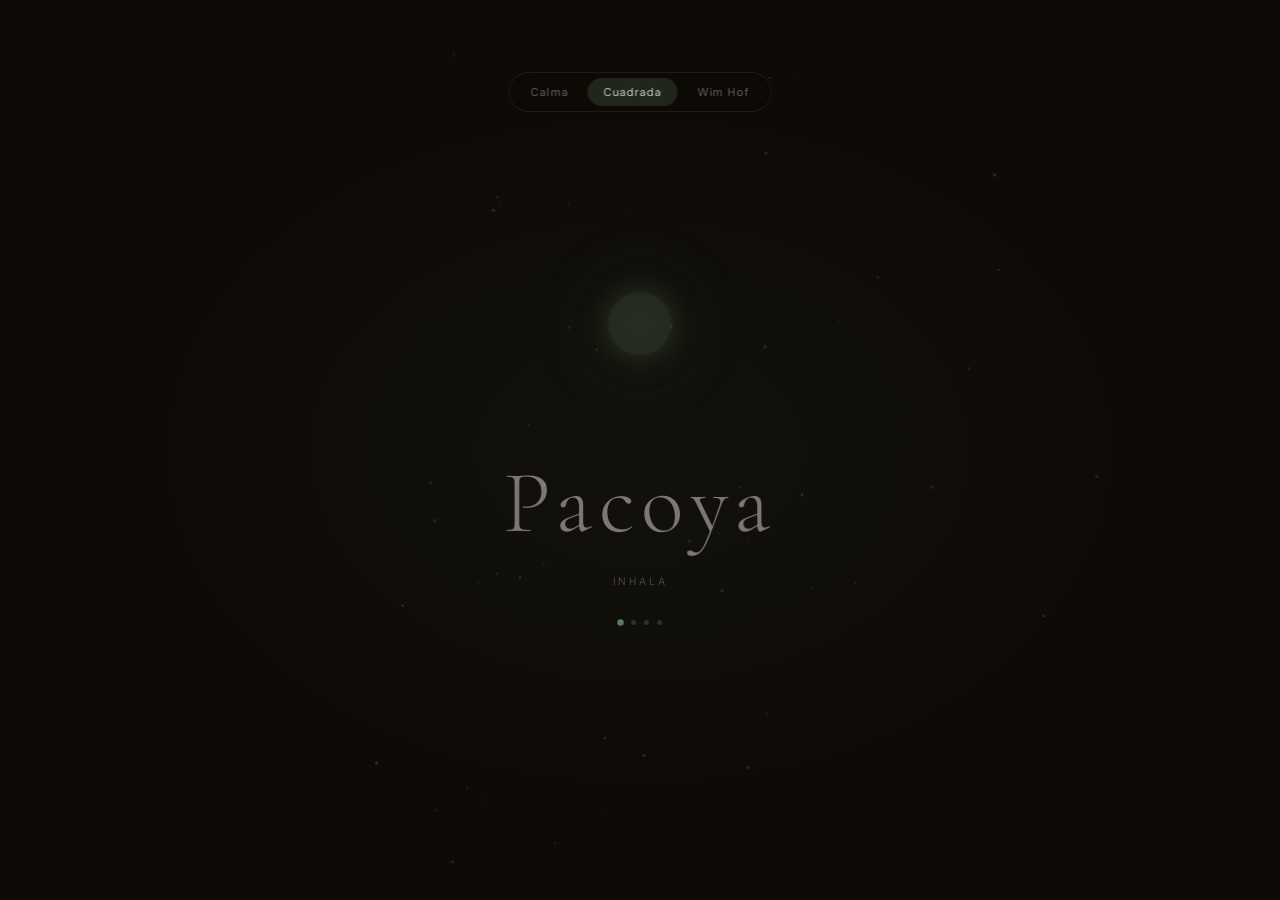
<file: regresa.html>
<!DOCTYPE html>
<html lang="es">
<head>
  <meta charset="UTF-8" />
  <meta name="viewport" content="width=device-width, initial-scale=1.0" />
  <title>Regresa — Pacoya Yoga</title>
  <meta name="description" content="Un lugar para volver a ti. Respiración, silencio y presencia." />
  <link rel="preconnect" href="https://fonts.googleapis.com" />
  <link rel="preconnect" href="https://fonts.gstatic.com" crossorigin />
  <link href="https://fonts.googleapis.com/css2?family=Cormorant+Garamond:ital,wght@0,300;0,400;1,300;1,400&family=DM+Sans:wght@300;400&display=swap" rel="stylesheet" />
  <link rel="icon" type="image/svg+xml" href="icon.svg" />
  <link rel="apple-touch-icon" href="regresa-icon.png" />
  <style>
    *, *::before, *::after { box-sizing: border-box; margin: 0; padding: 0; }

    :root {
      --verde: rgba(122, 158, 126, 1);
      --text:  rgba(250, 247, 242, 0.82);
      --dim:   rgba(250, 247, 242, 0.28);
    }

    html, body {
      width: 100%; height: 100%;
      font-family: 'DM Sans', sans-serif;
      background: #0e0b07;
      color: var(--text);
      overflow: hidden;
    }

    /* ── NAV ── */
    .r-nav {
      position: fixed;
      top: 0; left: 0; right: 0;
      z-index: 100;
      padding: 22px 32px;
      display: flex;
      justify-content: space-between;
      align-items: center;
    }
    .r-nav__logo {
      font-family: 'Cormorant Garamond', serif;
      font-size: 1rem;
      font-weight: 400;
      letter-spacing: 0.1em;
      color: rgba(250,247,242,0.3);
      text-decoration: none;
      transition: color 0.4s;
    }
    .r-nav__logo:hover { color: rgba(250,247,242,0.6); }
    .r-nav__back {
      font-size: 0.66rem;
      letter-spacing: 0.18em;
      text-transform: uppercase;
      color: rgba(250,247,242,0.2);
      text-decoration: none;
      transition: color 0.4s;
    }
    .r-nav__back:hover { color: rgba(250,247,242,0.5); }

    /* ── MODE SELECTOR ── */
    .mode-selector {
      position: fixed;
      top: 72px;
      left: 50%;
      transform: translateX(-50%);
      z-index: 100;
      display: flex;
      gap: 4px;
      background: rgba(14,11,7,0.55);
      backdrop-filter: blur(12px);
      border: 1px solid rgba(250,247,242,0.07);
      border-radius: 100px;
      padding: 5px;
    }
    .mode-btn {
      background: none;
      border: none;
      border-radius: 100px;
      padding: 7px 16px;
      font-family: 'DM Sans', sans-serif;
      font-size: 0.7rem;
      font-weight: 400;
      letter-spacing: 0.08em;
      color: rgba(250,247,242,0.38);
      cursor: pointer;
      transition: background 0.4s, color 0.4s;
      white-space: nowrap;
    }
    .mode-btn.active {
      background: rgba(122,158,126,0.18);
      color: rgba(250,247,242,0.82);
    }

    /* ── WIM HOF CONFIG ── */
    .wh-config {
      position: fixed;
      bottom: 100px;
      left: 50%;
      transform: translateX(-50%);
      z-index: 8;
      display: none;
      flex-direction: column;
      gap: 10px;
      align-items: center;
      background: rgba(14,11,7,0.45);
      backdrop-filter: blur(12px);
      border: 1px solid rgba(250,247,242,0.07);
      border-radius: 16px;
      padding: 14px 20px;
    }
    .wh-config.show { display: flex; }
    .wh-config__row {
      display: flex;
      align-items: center;
      gap: 12px;
    }
    .wh-config__label {
      font-size: 0.65rem;
      letter-spacing: 0.14em;
      text-transform: uppercase;
      color: rgba(250,247,242,0.3);
      width: 90px;
    }
    .wh-opts { display: flex; gap: 6px; }
    .wh-opt {
      background: none;
      border: 1px solid rgba(250,247,242,0.1);
      border-radius: 100px;
      padding: 5px 14px;
      font-family: 'DM Sans', sans-serif;
      font-size: 0.72rem;
      color: rgba(250,247,242,0.38);
      cursor: pointer;
      transition: all 0.3s;
    }
    .wh-opt.active {
      border-color: rgba(122,158,126,0.5);
      color: rgba(250,247,242,0.82);
      background: rgba(122,158,126,0.1);
    }

    /* ── HERO ── */
    .breath-hero {
      position: relative;
      width: 100%;
      height: 100dvh;
      display: flex;
      flex-direction: column;
      align-items: center;
      justify-content: flex-start;
      padding-top: 26dvh;
      overflow: hidden;
    }
    #particles-canvas {
      position: absolute;
      inset: 0;
      width: 100%;
      height: 100%;
      pointer-events: none;
    }
    .breath-glow {
      position: absolute;
      inset: 0;
      background: radial-gradient(ellipse 55% 55% at 50% 50%, rgba(122,158,126,0.09) 0%, transparent 70%);
      pointer-events: none;
    }

    /* Orb */
    .orb-wrap {
      position: relative;
      z-index: 2;
      width: 180px;
      height: 180px;
      flex-shrink: 0;
    }
    .breath-orb {
      position: absolute;
      inset: 0;
      border-radius: 50%;
      background: radial-gradient(circle, rgba(122,158,126,0.2) 0%, rgba(122,158,126,0.06) 55%, transparent 75%);
      box-shadow: 0 0 80px rgba(122,158,126,0.1), 0 0 160px rgba(122,158,126,0.05);
      will-change: transform, opacity;
    }
    .breath-orb::before {
      content: '';
      position: absolute;
      top: 50%; left: 50%;
      transform: translate(-50%, -50%);
      width: 48%; height: 48%;
      border-radius: 50%;
      background: rgba(122,158,126,0.28);
      box-shadow: 0 0 28px rgba(122,158,126,0.35);
    }

    /* Wordmark */
    .breath-wordmark {
      position: relative;
      z-index: 8;
      font-family: 'Cormorant Garamond', serif;
      font-size: clamp(3rem, 9vw, 5.5rem);
      font-weight: 300;
      color: rgba(250,247,242,0.82);
      letter-spacing: 0.07em;
      margin-top: 36px;
      will-change: transform, letter-spacing, opacity;
      user-select: none;
    }

    /* Phase label */
    .breath-label {
      position: relative;
      z-index: 8;
      font-size: 0.68rem;
      font-weight: 300;
      letter-spacing: 0.26em;
      text-transform: uppercase;
      color: var(--dim);
      margin-top: 18px;
      height: 18px;
      transition: opacity 0.9s ease;
      user-select: none;
    }

    /* Box breathing dots */
    .breath-dots {
      position: relative;
      z-index: 3;
      display: flex;
      gap: 8px;
      margin-top: 28px;
      opacity: 0;
      transition: opacity 0.6s;
    }
    .breath-dots.show { opacity: 1; }
    .breath-dot {
      width: 5px; height: 5px;
      border-radius: 50%;
      background: rgba(122,158,126,0.25);
      transition: background 0.4s, transform 0.4s;
    }
    .breath-dot.active {
      background: rgba(122,158,126,0.75);
      transform: scale(1.3);
    }

    /* Retention darkness overlay */
    #retention-dark {
      position: fixed;
      inset: 0;
      background: #0e0b07;
      z-index: 6;
      opacity: 0;
      pointer-events: none;
    }

    /* ── WIM HOF BOTTOM BAR ── */
    .wh-bottom {
      position: fixed;
      bottom: 40px;
      left: 50%;
      transform: translateX(-50%);
      z-index: 8;
      display: flex;
      align-items: baseline;
      gap: 14px;
      white-space: nowrap;
      opacity: 0;
      transition: opacity 0.5s;
      user-select: none;
    }
    .wh-bottom.show { opacity: 1; }
    #wh-timer {
      font-family: 'Cormorant Garamond', serif;
      font-size: 1rem;
      font-weight: 300;
      color: rgba(250,247,242,0.45);
      letter-spacing: 0.1em;
    }
    #wh-timer:empty { display: none; }
    #wh-counter {
      font-size: 0.62rem;
      letter-spacing: 0.12em;
      color: rgba(250,247,242,0.3);
    }
    #wh-counter:empty { display: none; }
    #wh-round {
      font-size: 0.62rem;
      letter-spacing: 0.18em;
      text-transform: uppercase;
      color: rgba(250,247,242,0.2);
    }
    #wh-round:empty { display: none; }

    /* Tap to continue — centered over orb */
    .wh-tap {
      position: absolute;
      top: 50%;
      left: 50%;
      transform: translate(-50%, -50%);
      z-index: 10;
      width: 100%;
      text-align: center;
      font-size: 0.58rem;
      line-height: 1.9;
      letter-spacing: 0.16em;
      text-transform: uppercase;
      color: rgba(250,247,242,0.7);
      visibility: hidden;
      pointer-events: none;
      user-select: none;
    }
    .wh-tap.show {
      visibility: visible;
      pointer-events: all;
      cursor: pointer;
      animation: tapPulse 2.5s ease-in-out infinite;
    }
    @keyframes tapPulse {
      0%, 100% { opacity: 0.5; }
      50%       { opacity: 0.95; }
    }

  </style>
</head>
<body>

  <nav class="r-nav" id="r-nav" style="display:none">
    <a href="index.html" class="r-nav__logo">Pacoya</a>
    <a href="index.html" class="r-nav__back">← Volver</a>
  </nav>

  <!-- Mode selector -->
  <div class="mode-selector">
    <button class="mode-btn" data-mode="calma">Calma</button>
    <button class="mode-btn active" data-mode="cuadrada">Cuadrada</button>
    <button class="mode-btn" data-mode="wimhof">Wim Hof</button>
  </div>

  <!-- Breathing hero -->
  <section class="breath-hero">
    <canvas id="particles-canvas"></canvas>
    <div class="breath-glow" id="breath-glow"></div>
    <div class="orb-wrap">
      <div class="breath-orb" id="breath-orb"></div>
      <div class="wh-tap" id="wh-tap">toca para<br>continuar</div>
    </div>
    <div class="breath-wordmark" id="breath-wordmark">Pacoya</div>
    <div class="breath-label"    id="breath-label">inhala</div>
    <div class="breath-dots"     id="breath-dots">
      <div class="breath-dot" id="dot-0"></div>
      <div class="breath-dot" id="dot-1"></div>
      <div class="breath-dot" id="dot-2"></div>
      <div class="breath-dot" id="dot-3"></div>
    </div>
    <div class="wh-config"  id="wh-config">
      <div class="wh-config__row">
        <span class="wh-config__label">Respiraciones</span>
        <div class="wh-opts">
          <button class="wh-opt active" data-type="breaths" data-val="30">30</button>
          <button class="wh-opt"        data-type="breaths" data-val="40">40</button>
        </div>
      </div>
      <div class="wh-config__row">
        <span class="wh-config__label">Rondas</span>
        <div class="wh-opts">
          <button class="wh-opt active" data-type="rounds" data-val="3">3</button>
          <button class="wh-opt"        data-type="rounds" data-val="4">4</button>
        </div>
      </div>
    </div>
  </section>

  <!-- Fixed bottom WH bar -->
  <div class="wh-bottom" id="wh-bottom">
    <span id="wh-timer"></span>
    <span id="wh-counter"></span>
    <span id="wh-round"></span>
  </div>

  <!-- Retention darkness -->
  <div id="retention-dark"></div>

  <!-- Fade overlay -->
  <div id="page-fade" style="position:fixed;inset:0;background:#0e0b07;z-index:9998;transition:opacity 0.85s ease;"></div>

  <script>
    // ── NAV: solo desde el sitio ──
    const ref = document.referrer;
    if (ref && (ref.includes('bepacoya.com') || ref.includes('github.io') || ref.includes('localhost') || ref.includes('127.0.0.1'))) {
      document.getElementById('r-nav').style.display = 'flex';
    }

    // ── FADE ──
    window.addEventListener('load', () => {
      const f = document.getElementById('page-fade');
      setTimeout(() => { f.style.opacity = '0'; f.style.pointerEvents = 'none'; }, 80);
    });
    document.querySelectorAll('a[href]').forEach(a => {
      a.addEventListener('click', function(e) {
        const href = this.getAttribute('href');
        if (href && !href.startsWith('#') && !href.startsWith('http')) {
          e.preventDefault();
          const f = document.getElementById('page-fade');
          f.style.pointerEvents = 'all'; f.style.opacity = '1';
          setTimeout(() => { window.location.href = href; }, 850);
        }
      });
    });

    // ── REGULAR MODES ──
    const MODES = {
      cuadrada: {
        phases: [
          { label: 'inhala', dur: 4000, pStart: 0, pEnd: 1 },
          { label: 'sostén', dur: 4000, pStart: 1, pEnd: 1 },
          { label: 'exhala', dur: 4000, pStart: 1, pEnd: 0 },
          { label: 'sostén', dur: 4000, pStart: 0, pEnd: 0 },
        ],
        dots: true,
      },
      calma: {
        phases: [
          { label: 'inhala', dur: 4000, pStart: 0, pEnd: 1 },
          { label: 'exhala', dur: 6000, pStart: 1, pEnd: 0 },
        ],
        dots: false,
      },
    };

    let currentMode = 'cuadrada';
    let startTime   = performance.now();

    function easeInOut(t) { return t < 0.5 ? 2*t*t : -1+(4-2*t)*t; }

    function getBreath(now) {
      const mode    = MODES[currentMode];
      const total   = mode.phases.reduce((s, p) => s + p.dur, 0);
      const elapsed = (now - startTime) % total;
      let acc = 0;
      for (let i = 0; i < mode.phases.length; i++) {
        const ph = mode.phases[i];
        if (elapsed < acc + ph.dur) {
          const t = (elapsed - acc) / ph.dur;
          return { label: ph.label, p: ph.pStart + (ph.pEnd - ph.pStart) * easeInOut(t), phaseIndex: i };
        }
        acc += ph.dur;
      }
      return { label: mode.phases[0].label, p: 0, phaseIndex: 0 };
    }

    // ── WIM HOF STATE ──
    let wh = {
      active:     false,
      round:      1,
      maxRounds:  3,
      breathCount: 0,
      maxBreaths: 30,
      phase:      'power-in',   // power-in | power-out | retention | rec-in | rec-hold | rec-out | done
      phaseStart: 0,
    };

    // Motivational messages during retention
    const WH_RETENTION_MSGS = [
      'estás bien',
      'más de lo que crees',
      'el cuerpo sabe',
      'confía',
      'suéltate',
      'presente',
      'eres capaz',
      'quédate aquí',
      'todo está bien',
      'fluye',
    ];

    // Durations (ms)
    const WH_DUR = {
      'power-in':   1500,
      'power-out':  1000,
      'rec-in':     3000,
      'rec-hold':   15000,
      'rec-out':    3000,
      'round-pause': 3000,
    };

    function whStart() {
      wh.active      = true;
      wh.round       = 1;
      wh.breathCount = 0;
      wh.phase       = 'power-in';
      wh.phaseStart  = performance.now();
      document.getElementById('wh-timer').textContent = '';
      showWhUI(true);
      updateWhLabels();
    }

    function whStop() {
      wh.active = false;
      showWhUI(false);
      darkEl.style.transition = 'opacity 1s ease';
      darkEl.style.opacity = '0';
      setTimeout(() => { darkEl.style.transition = ''; }, 1100);
    }

    function showWhUI(show) {
      document.getElementById('wh-bottom').classList.toggle('show', show);
    }

    function updateWhLabels() {
      if (wh.phase === 'power-in' || wh.phase === 'power-out') {
        document.getElementById('wh-counter').textContent = `${wh.breathCount + 1} / ${wh.maxBreaths}`;
        document.getElementById('wh-round').textContent   = `Ronda ${wh.round} de ${wh.maxRounds}`;
      } else if (wh.phase === 'retention') {
        document.getElementById('wh-counter').textContent = '';
        document.getElementById('wh-round').textContent   = `Ronda ${wh.round} de ${wh.maxRounds}`;
      } else if (wh.phase === 'rec-in' || wh.phase === 'rec-hold' || wh.phase === 'rec-out') {
        document.getElementById('wh-counter').textContent = '';
        document.getElementById('wh-round').textContent   = `Ronda ${wh.round} de ${wh.maxRounds}`;
      } else if (wh.phase === 'done') {
        document.getElementById('wh-counter').textContent = '✓';
        document.getElementById('wh-round').textContent   = 'Sesión completa';
      }
    }

    function whAdvanceFromRetention() {
      if (wh.phase !== 'retention') return;
      wh.phase     = 'rec-in';
      wh.phaseStart = performance.now();
      document.getElementById('wh-tap').classList.remove('show');
      document.getElementById('wh-timer').textContent = '';
      updateWhLabels();
    }

    document.getElementById('wh-tap').addEventListener('click', whAdvanceFromRetention);
    document.addEventListener('keydown', e => { if (e.code === 'Space' && wh.phase === 'retention') whAdvanceFromRetention(); });

    const darkEl = document.getElementById('retention-dark');

    function animateWimHof(now) {
      if (!wh.active) return;
      const elapsed = now - wh.phaseStart;
      const timerEl   = document.getElementById('wh-timer');
      const tapEl     = document.getElementById('wh-tap');
      let p = 0;
      let label = '';

      if (wh.phase === 'power-in') {
        const isLast = wh.breathCount === wh.maxBreaths - 1;
        const dur = isLast ? WH_DUR['power-in'] * 2 : WH_DUR['power-in'];
        const t = Math.min(elapsed / dur, 1);
        p = easeInOut(t);
        label = isLast ? 'hasta el fondo' : 'inhala';
        if (elapsed >= dur) {
          wh.phase = 'power-out';
          wh.phaseStart = now;
        }
      } else if (wh.phase === 'power-out') {
        const isLast = wh.breathCount === wh.maxBreaths - 1;
        const dur = isLast ? WH_DUR['power-out'] * 2 : WH_DUR['power-out'];
        const t = Math.min(elapsed / dur, 1);
        p = 1 - easeInOut(t);
        label = isLast ? 'suéltalo todo' : 'suelta';
        if (elapsed >= dur) {
          wh.breathCount++;
          updateWhLabels();
          if (wh.breathCount >= wh.maxBreaths) {
            wh.phase     = 'retention';
            wh.phaseStart = now;
            setTimeout(() => { tapEl.classList.add('show'); }, 800);
          } else {
            wh.phase     = 'power-in';
            wh.phaseStart = now;
          }
        }
      } else if (wh.phase === 'retention') {
        p = 0.05 + Math.sin(elapsed * 0.0015) * 0.04; // subtle alive pulse
        label = WH_RETENTION_MSGS[Math.floor(elapsed / 12000) % WH_RETENTION_MSGS.length];
        darkEl.style.opacity = Math.min(elapsed / 90000, 1);
        // Update timer
        const secs = Math.floor(elapsed / 1000);
        const m = Math.floor(secs / 60);
        const s = secs % 60;
        timerEl.textContent = `${m}:${s.toString().padStart(2, '0')}`;
      } else if (wh.phase === 'rec-in') {
        const t = Math.min(elapsed / WH_DUR['rec-in'], 1);
        p = easeInOut(t);
        label = 'inhala profundo';
        if (elapsed >= WH_DUR['rec-in']) {
          wh.phase     = 'rec-hold';
          wh.phaseStart = now;
        }
      } else if (wh.phase === 'rec-hold') {
        p = 1;
        const remaining = Math.max(0, Math.ceil((WH_DUR['rec-hold'] - elapsed) / 1000));
        label = `sostén · ${remaining}s`;
        if (elapsed >= WH_DUR['rec-hold']) {
          wh.phase     = 'rec-out';
          wh.phaseStart = now;
        }
      } else if (wh.phase === 'rec-out') {
        const t = Math.min(elapsed / WH_DUR['rec-out'], 1);
        p = 1 - easeInOut(t);
        label = 'exhala';
        if (elapsed >= WH_DUR['rec-out']) {
          if (wh.round < wh.maxRounds) {
            wh.round++;
            wh.breathCount = 0;
            wh.phase       = 'round-pause';
            wh.phaseStart  = now;
            timerEl.textContent = '';
            updateWhLabels();
            darkEl.style.transition = 'opacity 3s ease';
            darkEl.style.opacity = '0';
            setTimeout(() => { darkEl.style.transition = ''; }, 3100);
          } else {
            wh.phase = 'done';
            label    = 'completa';
            updateWhLabels();
            darkEl.style.transition = 'opacity 3s ease';
            darkEl.style.opacity = '0';
            setTimeout(() => { darkEl.style.transition = ''; }, 3100);
          }
        }
      } else if (wh.phase === 'round-pause') {
        p = 0.2 + Math.sin(elapsed * 0.0008) * 0.06;
        label = 'prepárate';
        if (elapsed >= WH_DUR['round-pause']) {
          wh.phase     = 'power-in';
          wh.phaseStart = now;
        }
      } else if (wh.phase === 'done') {
        p = 0.5 + Math.sin(now * 0.001) * 0.1;
        label = '';
      }

      applyBreath(p, label);
    }

    // ── PARTICLES ──
    const canvas = document.getElementById('particles-canvas');
    const ctx    = canvas.getContext('2d');
    let pts = [];

    function resizeCanvas() { canvas.width = window.innerWidth; canvas.height = window.innerHeight; }

    function makePt() {
      const spread = Math.min(window.innerWidth, window.innerHeight) * 0.38;
      return { angle: Math.random()*Math.PI*2, baseR: 90+Math.random()*spread, drift: (Math.random()-0.5)*0.00022, size: 0.7+Math.random()*1.3, opacity: 0.08+Math.random()*0.22 };
    }

    function initPts() { pts = Array.from({ length: 55 }, makePt); }

    function drawPts(p) {
      ctx.clearRect(0, 0, canvas.width, canvas.height);
      const cx = canvas.width/2, cy = canvas.height/2;
      const speed = currentMode === 'wimhof' && (wh.phase === 'power-in' || wh.phase === 'power-out') ? 0.0008 : 0.00022;
      pts.forEach(pt => {
        pt.angle += pt.drift * (currentMode === 'wimhof' ? 3.5 : 1);
        const r = pt.baseR * (1 + p * 0.16);
        ctx.beginPath();
        ctx.arc(cx + Math.cos(pt.angle)*r, cy + Math.sin(pt.angle)*r, pt.size, 0, Math.PI*2);
        ctx.fillStyle = `rgba(122,158,126,${pt.opacity*(0.45+p*0.55)})`;
        ctx.fill();
      });
    }

    // ── APPLY BREATH (shared visual update) ──
    const orbEl   = document.getElementById('breath-orb');
    const wordEl  = document.getElementById('breath-wordmark');
    const labelEl = document.getElementById('breath-label');
    const glowEl  = document.getElementById('breath-glow');
    const dotsEl  = document.getElementById('breath-dots');
    const dotEls  = [0,1,2,3].map(i => document.getElementById(`dot-${i}`));
    let lastLabel = '';

    function applyBreath(p, label) {
      orbEl.style.transform      = `scale(${0.68 + 0.32 * p})`;
      orbEl.style.opacity        = String(0.45 + 0.55 * p);
      glowEl.style.opacity       = String(0.35 + 0.65 * p);
      wordEl.style.transform     = `scale(${1 + 0.04 * p})`;
      wordEl.style.letterSpacing = `${(0.07 + 0.03 * p).toFixed(3)}em`;
      wordEl.style.opacity       = String(0.5 + 0.4 * p);

      if (label !== lastLabel) {
        lastLabel = label;
        labelEl.style.opacity = '0.08';
        setTimeout(() => { labelEl.textContent = label; labelEl.style.opacity = '1'; }, 500);
      }
    }

    // ── MAIN LOOP ──
    function animate(now) {
      if (currentMode === 'wimhof') {
        if (wh.active) animateWimHof(now);
        else applyBreath(0.5 + Math.sin(now * 0.0008) * 0.15, '');
      } else {
        const { label, p, phaseIndex } = getBreath(now);
        applyBreath(p, label);
        if (currentMode === 'cuadrada') dotEls.forEach((d,i) => d.classList.toggle('active', i === phaseIndex));
      }
      if (wh.active || currentMode !== 'wimhof') drawPts(parseFloat(orbEl.style.opacity) || 0.5);
      else drawPts(0.5);
      requestAnimationFrame(animate);
    }

    // ── MODE SWITCHING ──
    document.querySelectorAll('.mode-btn').forEach(btn => {
      btn.addEventListener('click', () => {
        const mode = btn.dataset.mode;
        document.querySelectorAll('.mode-btn').forEach(b => b.classList.remove('active'));
        btn.classList.add('active');

        if (currentMode === 'wimhof') whStop();

        currentMode = mode;
        startTime   = performance.now();
        lastLabel   = '';

        const isWH = mode === 'wimhof';
        document.getElementById('wh-config').classList.toggle('show', isWH);
        dotsEl.classList.toggle('show', mode === 'cuadrada');

        if (isWH) whStart();
      });
    });

    // ── WIM HOF CONFIG OPTS ──
    document.querySelectorAll('.wh-opt').forEach(opt => {
      opt.addEventListener('click', () => {
        const type = opt.dataset.type;
        document.querySelectorAll(`.wh-opt[data-type="${type}"]`).forEach(o => o.classList.remove('active'));
        opt.classList.add('active');
        if (type === 'breaths') wh.maxBreaths = parseInt(opt.dataset.val);
        if (type === 'rounds')  wh.maxRounds  = parseInt(opt.dataset.val);
        // Restart if active
        if (currentMode === 'wimhof') whStart();
      });
    });

    // ── INIT ──
    resizeCanvas();
    window.addEventListener('resize', () => { resizeCanvas(); initPts(); });
    initPts();
    dotsEl.classList.add('show');
    requestAnimationFrame(animate);
  </script>
</body>
</html>
</file>
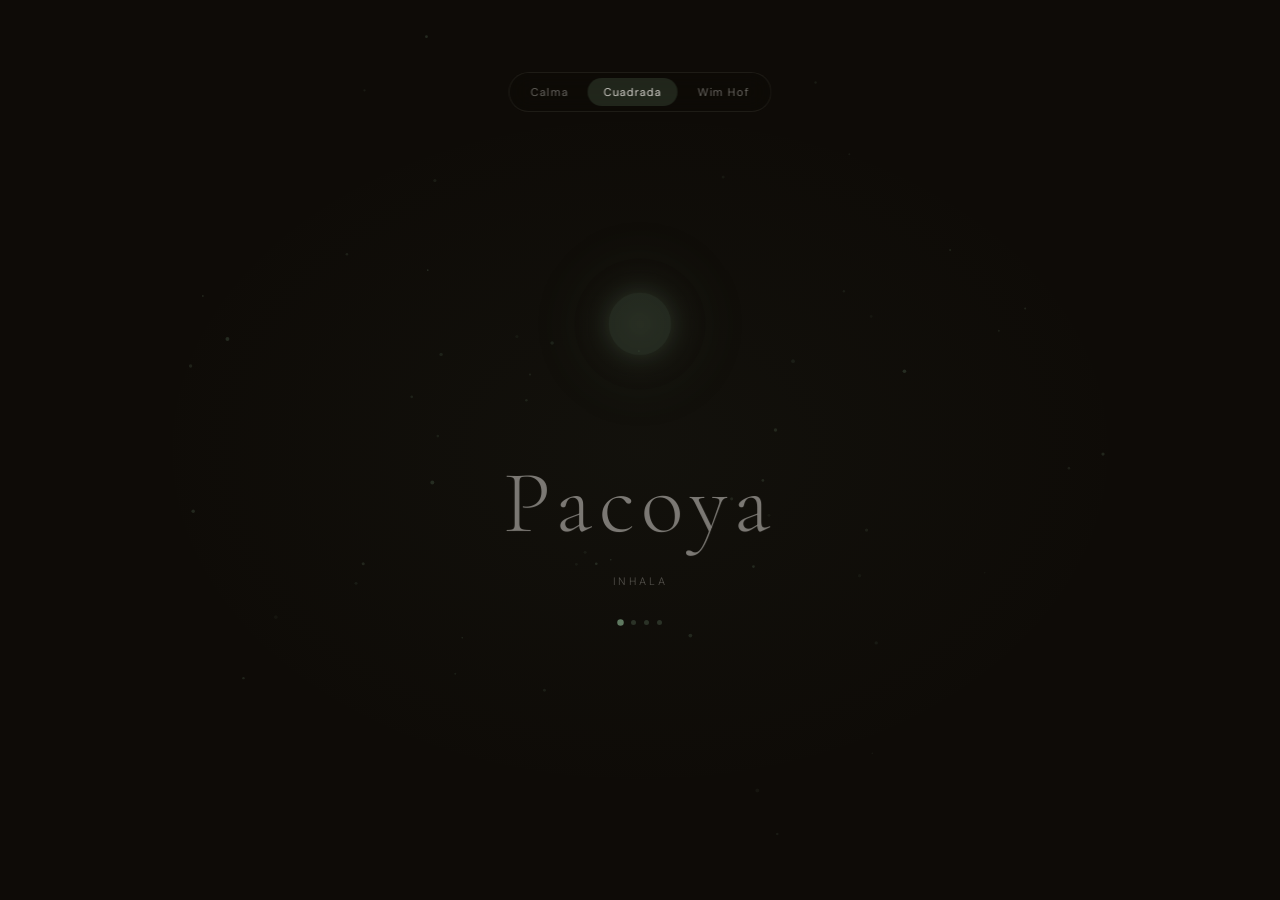
<file: respira.html>
<!DOCTYPE html>
<html lang="es">
<head>
  <meta charset="UTF-8" />
  <meta name="viewport" content="width=device-width, initial-scale=1.0" />
  <title>Respira — Pacoya Yoga</title>
  <meta name="description" content="Un lugar para volver a ti. Respiración, silencio y presencia." />
  <link rel="preconnect" href="https://fonts.googleapis.com" />
  <link rel="preconnect" href="https://fonts.gstatic.com" crossorigin />
  <link href="https://fonts.googleapis.com/css2?family=Cormorant+Garamond:ital,wght@0,300;0,400;1,300;1,400&family=DM+Sans:wght@300;400&display=swap" rel="stylesheet" />
  <link rel="icon" type="image/svg+xml" href="icon.svg" />
  <link rel="apple-touch-icon" href="respira-icon.png" />
  <style>
    *, *::before, *::after { box-sizing: border-box; margin: 0; padding: 0; }

    :root {
      --verde: rgba(122, 158, 126, 1);
      --text:  rgba(250, 247, 242, 0.82);
      --dim:   rgba(250, 247, 242, 0.28);
    }

    html, body {
      width: 100%; height: 100%;
      font-family: 'DM Sans', sans-serif;
      background: #0e0b07;
      color: var(--text);
      overflow: hidden;
    }

    /* ── NAV ── */
    .r-nav {
      position: fixed;
      top: 0; left: 0; right: 0;
      z-index: 100;
      padding: 22px 32px;
      display: flex;
      justify-content: space-between;
      align-items: center;
    }
    .r-nav__logo {
      font-family: 'Cormorant Garamond', serif;
      font-size: 1rem;
      font-weight: 400;
      letter-spacing: 0.1em;
      color: rgba(250,247,242,0.3);
      text-decoration: none;
      transition: color 0.4s;
    }
    .r-nav__logo:hover { color: rgba(250,247,242,0.6); }
    .r-nav__back {
      font-size: 0.66rem;
      letter-spacing: 0.18em;
      text-transform: uppercase;
      color: rgba(250,247,242,0.2);
      text-decoration: none;
      transition: color 0.4s;
    }
    .r-nav__back:hover { color: rgba(250,247,242,0.5); }

    /* ── MODE SELECTOR ── */
    .mode-selector {
      position: fixed;
      top: 72px;
      left: 50%;
      transform: translateX(-50%);
      z-index: 100;
      display: flex;
      gap: 4px;
      background: rgba(14,11,7,0.55);
      backdrop-filter: blur(12px);
      border: 1px solid rgba(250,247,242,0.07);
      border-radius: 100px;
      padding: 5px;
    }
    .mode-btn {
      background: none;
      border: none;
      border-radius: 100px;
      padding: 7px 16px;
      font-family: 'DM Sans', sans-serif;
      font-size: 0.7rem;
      font-weight: 400;
      letter-spacing: 0.08em;
      color: rgba(250,247,242,0.38);
      cursor: pointer;
      transition: background 0.4s, color 0.4s;
      white-space: nowrap;
    }
    .mode-btn.active {
      background: rgba(122,158,126,0.18);
      color: rgba(250,247,242,0.82);
    }

    /* ── WIM HOF CONFIG ── */
    .wh-config {
      position: fixed;
      bottom: 100px;
      left: 50%;
      transform: translateX(-50%);
      z-index: 8;
      display: none;
      flex-direction: column;
      gap: 10px;
      align-items: center;
      background: rgba(14,11,7,0.45);
      backdrop-filter: blur(12px);
      border: 1px solid rgba(250,247,242,0.07);
      border-radius: 16px;
      padding: 14px 20px;
    }
    .wh-config.show { display: flex; }
    .wh-config__row {
      display: flex;
      align-items: center;
      gap: 12px;
    }
    .wh-config__label {
      font-size: 0.65rem;
      letter-spacing: 0.14em;
      text-transform: uppercase;
      color: rgba(250,247,242,0.3);
      width: 90px;
    }
    .wh-opts { display: flex; gap: 6px; }
    .wh-opt {
      background: none;
      border: 1px solid rgba(250,247,242,0.1);
      border-radius: 100px;
      padding: 5px 14px;
      font-family: 'DM Sans', sans-serif;
      font-size: 0.72rem;
      color: rgba(250,247,242,0.38);
      cursor: pointer;
      transition: all 0.3s;
    }
    .wh-opt.active {
      border-color: rgba(122,158,126,0.5);
      color: rgba(250,247,242,0.82);
      background: rgba(122,158,126,0.1);
    }

    /* ── HERO ── */
    .breath-hero {
      position: relative;
      width: 100%;
      height: 100dvh;
      display: flex;
      flex-direction: column;
      align-items: center;
      justify-content: flex-start;
      padding-top: 26dvh;
      overflow: hidden;
    }
    #particles-canvas {
      position: fixed;
      inset: 0;
      width: 100%;
      height: 100%;
      pointer-events: none;
      z-index: 7;
    }
    .breath-glow {
      position: absolute;
      inset: 0;
      background: radial-gradient(ellipse 55% 55% at 50% 50%, rgba(122,158,126,0.09) 0%, transparent 70%);
      pointer-events: none;
    }

    /* Orb */
    .orb-wrap {
      position: relative;
      width: 180px;
      height: 180px;
      flex-shrink: 0;
    }
    .breath-orb {
      position: absolute;
      inset: 0;
      border-radius: 50%;
      background: radial-gradient(circle, rgba(122,158,126,0.2) 0%, rgba(122,158,126,0.06) 55%, transparent 75%);
      box-shadow: 0 0 80px rgba(122,158,126,0.1), 0 0 160px rgba(122,158,126,0.05);
      will-change: transform, opacity;
    }
    .breath-orb::before {
      content: '';
      position: absolute;
      top: 50%; left: 50%;
      transform: translate(-50%, -50%);
      width: 48%; height: 48%;
      border-radius: 50%;
      background: rgba(122,158,126,0.28);
      box-shadow: 0 0 28px rgba(122,158,126,0.35);
    }

    /* Wordmark */
    .breath-wordmark {
      position: relative;
      z-index: 8;
      font-family: 'Cormorant Garamond', serif;
      font-size: clamp(3rem, 9vw, 5.5rem);
      font-weight: 300;
      color: rgba(250,247,242,0.82);
      letter-spacing: 0.07em;
      margin-top: 36px;
      will-change: transform, letter-spacing, opacity;
      user-select: none;
    }

    /* Phase label */
    .breath-label {
      position: relative;
      z-index: 8;
      font-size: 0.68rem;
      font-weight: 300;
      letter-spacing: 0.26em;
      text-transform: uppercase;
      color: var(--dim);
      margin-top: 18px;
      height: 18px;
      transition: opacity 0.9s ease;
      user-select: none;
    }

    /* Box breathing dots */
    .breath-dots {
      position: relative;
      z-index: 3;
      display: flex;
      gap: 8px;
      margin-top: 28px;
      opacity: 0;
      transition: opacity 0.6s;
    }
    .breath-dots.show { opacity: 1; }
    .breath-dot {
      width: 5px; height: 5px;
      border-radius: 50%;
      background: rgba(122,158,126,0.25);
      transition: background 0.4s, transform 0.4s;
    }
    .breath-dot.active {
      background: rgba(122,158,126,0.75);
      transform: scale(1.3);
    }

    /* Retention darkness overlay */
    #retention-dark {
      position: fixed;
      inset: 0;
      background: #0e0b07;
      z-index: 6;
      opacity: 0;
      pointer-events: none;
    }

    /* ── WIM HOF BOTTOM BAR ── */
    .wh-bottom {
      position: fixed;
      bottom: 40px;
      left: 50%;
      transform: translateX(-50%);
      z-index: 8;
      display: flex;
      align-items: baseline;
      gap: 14px;
      white-space: nowrap;
      opacity: 0;
      transition: opacity 0.5s;
      user-select: none;
    }
    .wh-bottom.show { opacity: 1; }
    #wh-timer {
      font-family: 'Cormorant Garamond', serif;
      font-size: 1rem;
      font-weight: 300;
      color: rgba(250,247,242,0.45);
      letter-spacing: 0.1em;
    }
    #wh-timer:empty { display: none; }
    #wh-counter {
      font-size: 0.62rem;
      letter-spacing: 0.12em;
      color: rgba(250,247,242,0.3);
    }
    #wh-counter:empty { display: none; }
    #wh-round {
      font-size: 0.62rem;
      letter-spacing: 0.18em;
      text-transform: uppercase;
      color: rgba(250,247,242,0.2);
    }
    #wh-round:empty { display: none; }

    /* Tap to continue — fixed over orb center */
    .wh-tap {
      position: fixed;
      top: calc(26dvh + 90px);
      left: 50%;
      transform: translate(-50%, -50%);
      z-index: 20;
      width: 180px;
      text-align: center;
      font-size: 0.58rem;
      line-height: 1.9;
      letter-spacing: 0.16em;
      text-transform: uppercase;
      color: rgba(250,247,242,0.7);
      visibility: hidden;
      pointer-events: none;
      user-select: none;
    }
    .wh-tap.show {
      visibility: visible;
      pointer-events: all;
      cursor: pointer;
      animation: tapPulse 2.5s ease-in-out infinite;
    }
    @keyframes tapPulse {
      0%, 100% { opacity: 0.5; }
      50%       { opacity: 0.95; }
    }

  </style>
</head>
<body>

  <nav class="r-nav" id="r-nav" style="display:none">
    <a href="index.html" class="r-nav__logo">Pacoya</a>
    <a href="index.html" class="r-nav__back">← Volver</a>
  </nav>

  <!-- Mode selector -->
  <div class="mode-selector">
    <button class="mode-btn" data-mode="calma">Calma</button>
    <button class="mode-btn active" data-mode="cuadrada">Cuadrada</button>
    <button class="mode-btn" data-mode="wimhof">Wim Hof</button>
  </div>

  <canvas id="particles-canvas"></canvas>
  <div class="wh-tap" id="wh-tap">toca para<br>continuar</div>

  <!-- Breathing hero -->
  <section class="breath-hero">
    <div class="breath-glow" id="breath-glow"></div>
    <div class="orb-wrap">
      <div class="breath-orb" id="breath-orb"></div>
    </div>
    <div class="breath-wordmark" id="breath-wordmark">Pacoya</div>
    <div class="breath-label"    id="breath-label">inhala</div>
    <div class="breath-dots"     id="breath-dots">
      <div class="breath-dot" id="dot-0"></div>
      <div class="breath-dot" id="dot-1"></div>
      <div class="breath-dot" id="dot-2"></div>
      <div class="breath-dot" id="dot-3"></div>
    </div>
    <div class="wh-config"  id="wh-config">
      <div class="wh-config__row">
        <span class="wh-config__label">Respiraciones</span>
        <div class="wh-opts">
          <button class="wh-opt active" data-type="breaths" data-val="30">30</button>
          <button class="wh-opt"        data-type="breaths" data-val="40">40</button>
        </div>
      </div>
      <div class="wh-config__row">
        <span class="wh-config__label">Rondas</span>
        <div class="wh-opts">
          <button class="wh-opt active" data-type="rounds" data-val="3">3</button>
          <button class="wh-opt"        data-type="rounds" data-val="4">4</button>
        </div>
      </div>
    </div>
  </section>

  <!-- Fixed bottom WH bar -->
  <div class="wh-bottom" id="wh-bottom">
    <span id="wh-timer"></span>
    <span id="wh-counter"></span>
    <span id="wh-round"></span>
  </div>

  <!-- Retention darkness -->
  <div id="retention-dark"></div>

  <!-- Fade overlay -->
  <div id="page-fade" style="position:fixed;inset:0;background:#0e0b07;z-index:9998;transition:opacity 0.85s ease;"></div>

  <script>
    // ── NAV: solo desde el sitio ──
    const ref = document.referrer;
    if (ref && (ref.includes('bepacoya.com') || ref.includes('github.io') || ref.includes('localhost') || ref.includes('127.0.0.1'))) {
      document.getElementById('r-nav').style.display = 'flex';
    }

    // ── FADE ──
    window.addEventListener('load', () => {
      const f = document.getElementById('page-fade');
      setTimeout(() => { f.style.opacity = '0'; f.style.pointerEvents = 'none'; }, 80);
    });
    document.querySelectorAll('a[href]').forEach(a => {
      a.addEventListener('click', function(e) {
        const href = this.getAttribute('href');
        if (href && !href.startsWith('#') && !href.startsWith('http')) {
          e.preventDefault();
          const f = document.getElementById('page-fade');
          f.style.pointerEvents = 'all'; f.style.opacity = '1';
          setTimeout(() => { window.location.href = href; }, 850);
        }
      });
    });

    // ── REGULAR MODES ──
    const MODES = {
      cuadrada: {
        phases: [
          { label: 'inhala', dur: 4000, pStart: 0, pEnd: 1 },
          { label: 'sostén', dur: 4000, pStart: 1, pEnd: 1 },
          { label: 'exhala', dur: 4000, pStart: 1, pEnd: 0 },
          { label: 'sostén', dur: 4000, pStart: 0, pEnd: 0 },
        ],
        dots: true,
      },
      calma: {
        phases: [
          { label: 'inhala', dur: 4000, pStart: 0, pEnd: 1 },
          { label: 'exhala', dur: 6000, pStart: 1, pEnd: 0 },
        ],
        dots: false,
      },
    };

    let currentMode = 'cuadrada';
    let startTime   = performance.now();

    function easeInOut(t) { return t < 0.5 ? 2*t*t : -1+(4-2*t)*t; }

    function getBreath(now) {
      const mode    = MODES[currentMode];
      const total   = mode.phases.reduce((s, p) => s + p.dur, 0);
      const elapsed = (now - startTime) % total;
      let acc = 0;
      for (let i = 0; i < mode.phases.length; i++) {
        const ph = mode.phases[i];
        if (elapsed < acc + ph.dur) {
          const t = (elapsed - acc) / ph.dur;
          return { label: ph.label, p: ph.pStart + (ph.pEnd - ph.pStart) * easeInOut(t), phaseIndex: i };
        }
        acc += ph.dur;
      }
      return { label: mode.phases[0].label, p: 0, phaseIndex: 0 };
    }

    // ── WIM HOF STATE ──
    let wh = {
      active:     false,
      round:      1,
      maxRounds:  3,
      breathCount: 0,
      maxBreaths: 30,
      phase:      'power-in',
      phaseStart: 0,
    };

    // Motivational messages during retention
    const WH_RETENTION_MSGS = [
      'estás bien',
      'más de lo que crees',
      'el cuerpo sabe',
      'confía',
      'suéltate',
      'presente',
      'eres capaz',
      'quédate aquí',
      'todo está bien',
      'fluye',
    ];

    // Durations (ms)
    const WH_DUR = {
      'power-in':   1500,
      'power-out':  1000,
      'rec-in':     3000,
      'rec-hold':   15000,
      'rec-out':    3000,
      'round-pause': 3000,
    };

    function whStart() {
      wh.active      = true;
      wh.round       = 1;
      wh.breathCount = 0;
      wh.phase       = 'power-in';
      wh.phaseStart  = performance.now();
      document.getElementById('wh-timer').textContent = '';
      showWhUI(true);
      updateWhLabels();
    }

    function whStop() {
      wh.active = false;
      showWhUI(false);
      darkEl.style.transition = 'opacity 1s ease';
      darkEl.style.opacity = '0';
      setTimeout(() => { darkEl.style.transition = ''; }, 1100);
    }

    function showWhUI(show) {
      document.getElementById('wh-bottom').classList.toggle('show', show);
    }

    function updateWhLabels() {
      if (wh.phase === 'power-in' || wh.phase === 'power-out') {
        document.getElementById('wh-counter').textContent = `${wh.breathCount + 1} / ${wh.maxBreaths}`;
        document.getElementById('wh-round').textContent   = `Ronda ${wh.round} de ${wh.maxRounds}`;
      } else if (wh.phase === 'retention') {
        document.getElementById('wh-counter').textContent = '';
        document.getElementById('wh-round').textContent   = `Ronda ${wh.round} de ${wh.maxRounds}`;
      } else if (wh.phase === 'rec-in' || wh.phase === 'rec-hold' || wh.phase === 'rec-out') {
        document.getElementById('wh-counter').textContent = '';
        document.getElementById('wh-round').textContent   = `Ronda ${wh.round} de ${wh.maxRounds}`;
      } else if (wh.phase === 'done') {
        document.getElementById('wh-counter').textContent = '✓';
        document.getElementById('wh-round').textContent   = 'Sesión completa';
      }
    }

    function whAdvanceFromRetention() {
      if (wh.phase !== 'retention') return;
      wh.phase     = 'rec-in';
      wh.phaseStart = performance.now();
      document.getElementById('wh-tap').classList.remove('show');
      document.getElementById('wh-timer').textContent = '';
      updateWhLabels();
    }

    document.getElementById('wh-tap').addEventListener('click', whAdvanceFromRetention);
    document.addEventListener('keydown', e => { if (e.code === 'Space' && wh.phase === 'retention') whAdvanceFromRetention(); });


    const darkEl = document.getElementById('retention-dark');

    function animateWimHof(now) {
      if (!wh.active) return;
      const elapsed = now - wh.phaseStart;
      const timerEl   = document.getElementById('wh-timer');
      const tapEl     = document.getElementById('wh-tap');
      let p = 0;
      let label = '';

      if (wh.phase === 'power-in') {
        const isLast = wh.breathCount === wh.maxBreaths - 1;
        const dur = isLast ? WH_DUR['power-in'] * 2 : WH_DUR['power-in'];
        const t = Math.min(elapsed / dur, 1);
        p = easeInOut(t);
        label = isLast ? 'hasta el fondo' : 'inhala';
        if (elapsed >= dur) {
          wh.phase = 'power-out';
          wh.phaseStart = now;
        }
      } else if (wh.phase === 'power-out') {
        const isLast = wh.breathCount === wh.maxBreaths - 1;
        const dur = isLast ? WH_DUR['power-out'] * 2 : WH_DUR['power-out'];
        const t = Math.min(elapsed / dur, 1);
        p = 1 - easeInOut(t);
        label = isLast ? 'suéltalo todo' : 'suelta';
        if (elapsed >= dur) {
          wh.breathCount++;
          updateWhLabels();
          if (wh.breathCount >= wh.maxBreaths) {
            wh.phase     = 'retention';
            wh.phaseStart = now;
            setTimeout(() => { tapEl.classList.add('show'); }, 800);
          } else {
            wh.phase     = 'power-in';
            wh.phaseStart = now;
          }
        }
      } else if (wh.phase === 'retention') {
        p = 0.05 + Math.sin(elapsed * 0.0015) * 0.04; // subtle alive pulse
        label = WH_RETENTION_MSGS[Math.floor(elapsed / 12000) % WH_RETENTION_MSGS.length];
        darkEl.style.opacity = Math.min(elapsed / 90000, 1);
        // Update timer
        const secs = Math.floor(elapsed / 1000);
        const m = Math.floor(secs / 60);
        const s = secs % 60;
        timerEl.textContent = `${m}:${s.toString().padStart(2, '0')}`;
      } else if (wh.phase === 'rec-in') {
        const t = Math.min(elapsed / WH_DUR['rec-in'], 1);
        p = easeInOut(t);
        label = 'inhala profundo';
        if (elapsed >= WH_DUR['rec-in']) {
          wh.phase      = 'rec-hold';
          wh.phaseStart = now;
        }
      } else if (wh.phase === 'rec-hold') {
        p = 1;
        const remaining = Math.max(0, Math.ceil((WH_DUR['rec-hold'] - elapsed) / 1000));
        label = `sostén · ${remaining}s`;
        if (elapsed >= WH_DUR['rec-hold']) {
          wh.phase     = 'rec-out';
          wh.phaseStart = now;
        }
      } else if (wh.phase === 'rec-out') {
        const t = Math.min(elapsed / WH_DUR['rec-out'], 1);
        p = 1 - easeInOut(t);
        label = 'exhala';
        if (elapsed >= WH_DUR['rec-out']) {
          if (wh.round < wh.maxRounds) {
            wh.round++;
            wh.breathCount = 0;
            wh.phase       = 'round-pause';
            wh.phaseStart  = now;
            timerEl.textContent = '';
            updateWhLabels();
            darkEl.style.transition = 'opacity 3s ease';
            darkEl.style.opacity = '0';
            setTimeout(() => { darkEl.style.transition = ''; }, 3100);
          } else {
            wh.phase = 'done';
            label    = 'completa';
            updateWhLabels();
            darkEl.style.transition = 'opacity 3s ease';
            darkEl.style.opacity = '0';
            setTimeout(() => { darkEl.style.transition = ''; }, 3100);
          }
        }
      } else if (wh.phase === 'round-pause') {
        p = 0.2 + Math.sin(elapsed * 0.0008) * 0.06;
        label = 'prepárate';
        if (elapsed >= WH_DUR['round-pause']) {
          wh.phase     = 'power-in';
          wh.phaseStart = now;
        }
      } else if (wh.phase === 'done') {
        p = 0.5 + Math.sin(now * 0.001) * 0.1;
        label = '';
      }

      applyBreath(p, label);
    }

    // ── PARTICLES ──
    const canvas = document.getElementById('particles-canvas');
    const ctx    = canvas.getContext('2d');
    let pts = [];

    function resizeCanvas() { canvas.width = window.innerWidth; canvas.height = window.innerHeight; }

    function makePt() {
      const spread = Math.min(window.innerWidth, window.innerHeight) * 0.38;
      return { angle: Math.random()*Math.PI*2, baseR: 90+Math.random()*spread, drift: (Math.random()-0.5)*0.00022, size: 0.7+Math.random()*1.3, opacity: 0.08+Math.random()*0.22 };
    }

    function initPts() { pts = Array.from({ length: 55 }, makePt); }

    function drawPts(p) {
      ctx.clearRect(0, 0, canvas.width, canvas.height);
      const cx = canvas.width/2, cy = canvas.height/2;
      const speed = currentMode === 'wimhof' && (wh.phase === 'power-in' || wh.phase === 'power-out') ? 0.0008 : 0.00022;
      pts.forEach(pt => {
        pt.angle += pt.drift * (currentMode === 'wimhof' ? 3.5 : 1);
        const r = pt.baseR * (1 + p * 0.16);
        ctx.beginPath();
        ctx.arc(cx + Math.cos(pt.angle)*r, cy + Math.sin(pt.angle)*r, pt.size, 0, Math.PI*2);
        ctx.fillStyle = `rgba(122,158,126,${pt.opacity*(0.45+p*0.55)})`;
        ctx.fill();
      });
    }

    // ── APPLY BREATH (shared visual update) ──
    const orbEl   = document.getElementById('breath-orb');
    const wordEl  = document.getElementById('breath-wordmark');
    const labelEl = document.getElementById('breath-label');
    const glowEl  = document.getElementById('breath-glow');
    const dotsEl  = document.getElementById('breath-dots');
    const dotEls  = [0,1,2,3].map(i => document.getElementById(`dot-${i}`));
    let lastLabel = '';

    function applyBreath(p, label) {
      orbEl.style.transform      = `scale(${0.68 + 0.32 * p})`;
      orbEl.style.opacity        = String(0.45 + 0.55 * p);
      glowEl.style.opacity       = String(0.35 + 0.65 * p);
      wordEl.style.transform     = `scale(${1 + 0.04 * p})`;
      wordEl.style.letterSpacing = `${(0.07 + 0.03 * p).toFixed(3)}em`;
      wordEl.style.opacity       = String(0.5 + 0.4 * p);

      if (label !== lastLabel) {
        lastLabel = label;
        labelEl.style.opacity = '0.08';
        setTimeout(() => { labelEl.textContent = label; labelEl.style.opacity = '1'; }, 500);
      }
    }

    // ── MAIN LOOP ──
    function animate(now) {
      if (currentMode === 'wimhof') {
        if (wh.active) animateWimHof(now);
        else applyBreath(0.5 + Math.sin(now * 0.0008) * 0.15, '');
      } else {
        const { label, p, phaseIndex } = getBreath(now);
        applyBreath(p, label);
        if (currentMode === 'cuadrada') dotEls.forEach((d,i) => d.classList.toggle('active', i === phaseIndex));
      }
      if (wh.active || currentMode !== 'wimhof') drawPts(parseFloat(orbEl.style.opacity) || 0.5);
      else drawPts(0.5);
      requestAnimationFrame(animate);
    }

    // ── MODE SWITCHING ──
    document.querySelectorAll('.mode-btn').forEach(btn => {
      btn.addEventListener('click', () => {
        const mode = btn.dataset.mode;
        document.querySelectorAll('.mode-btn').forEach(b => b.classList.remove('active'));
        btn.classList.add('active');

        if (currentMode === 'wimhof') whStop();

        currentMode = mode;
        startTime   = performance.now();
        lastLabel   = '';

        const isWH = mode === 'wimhof';
        document.getElementById('wh-config').classList.toggle('show', isWH);
        dotsEl.classList.toggle('show', mode === 'cuadrada');

        if (isWH) whStart();
      });
    });

    // ── WIM HOF CONFIG OPTS ──
    document.querySelectorAll('.wh-opt').forEach(opt => {
      opt.addEventListener('click', () => {
        const type = opt.dataset.type;
        document.querySelectorAll(`.wh-opt[data-type="${type}"]`).forEach(o => o.classList.remove('active'));
        opt.classList.add('active');
        if (type === 'breaths') wh.maxBreaths = parseInt(opt.dataset.val);
        if (type === 'rounds')  wh.maxRounds  = parseInt(opt.dataset.val);
        // Restart if active
        if (currentMode === 'wimhof') whStart();
      });
    });

    // ── INIT ──
    resizeCanvas();
    window.addEventListener('resize', () => { resizeCanvas(); initPts(); });
    initPts();
    dotsEl.classList.add('show');
    requestAnimationFrame(animate);
  </script>
</body>
</html>
</file>
